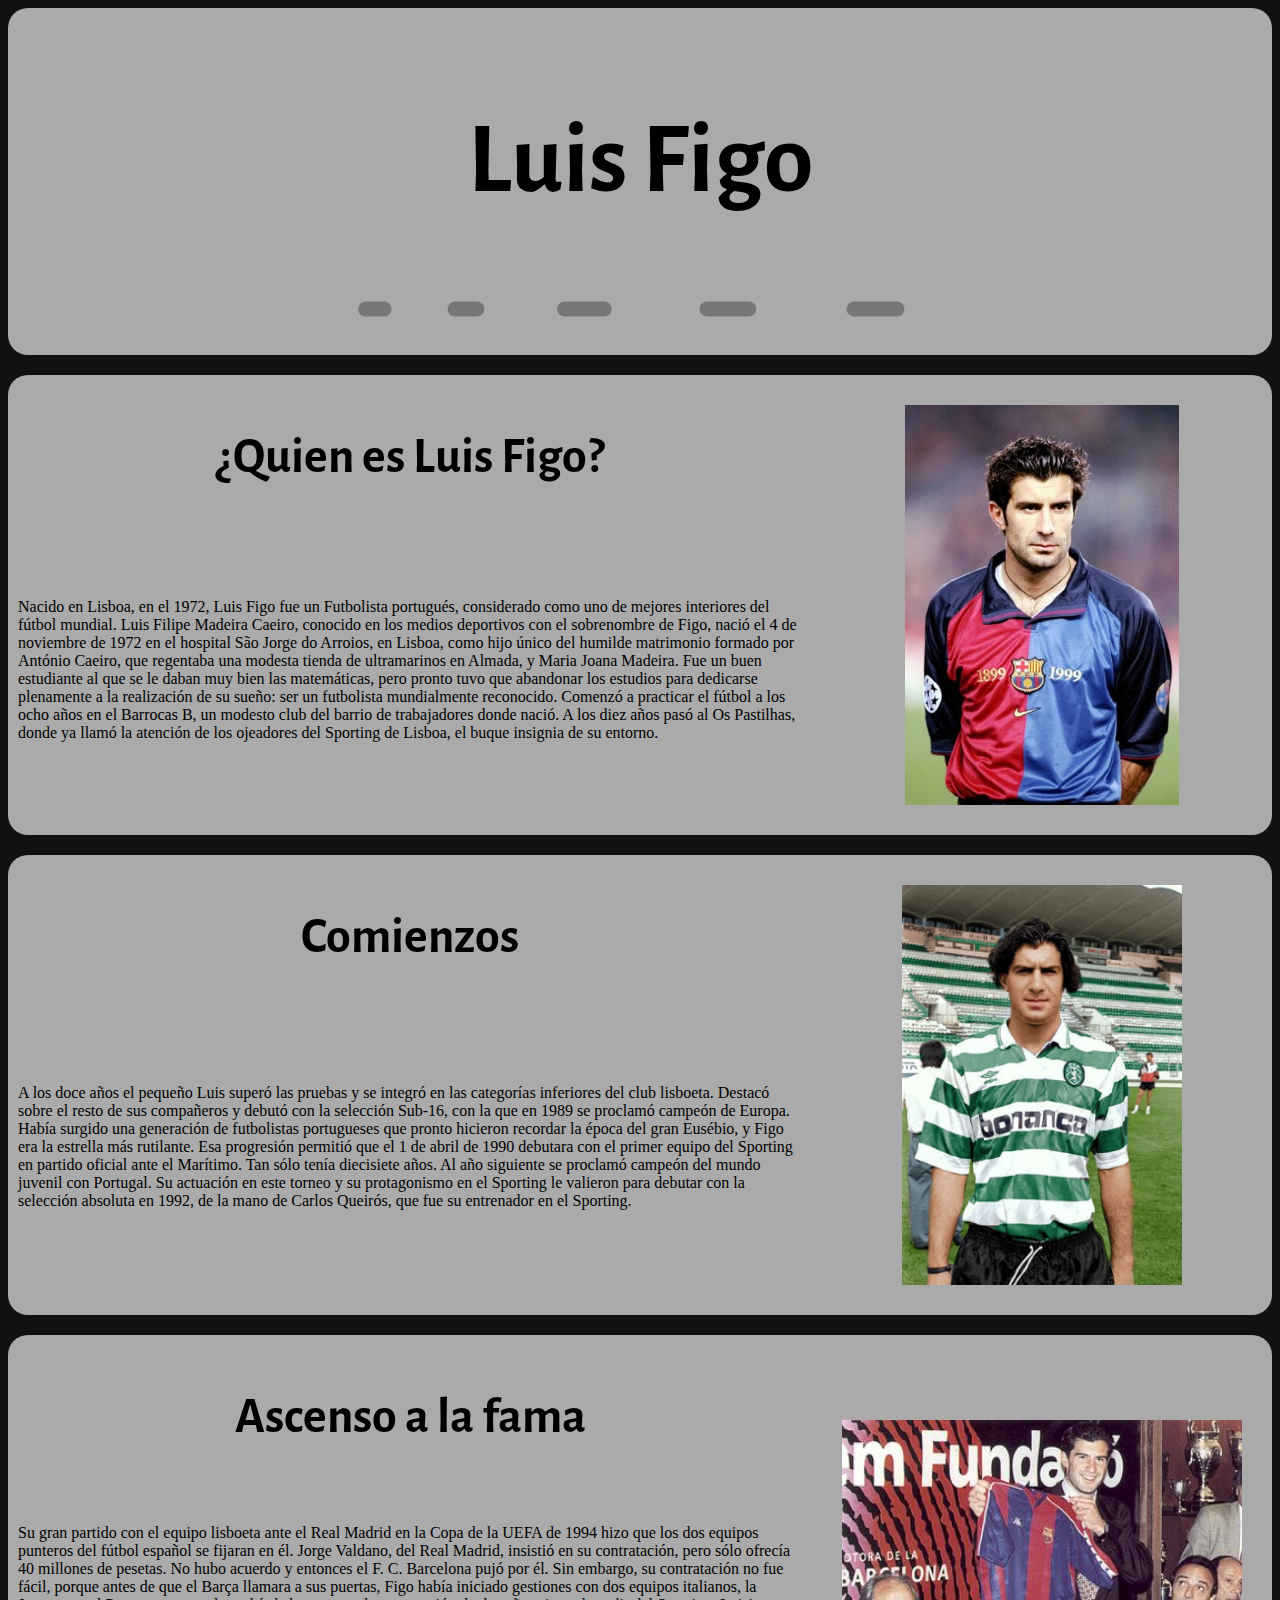
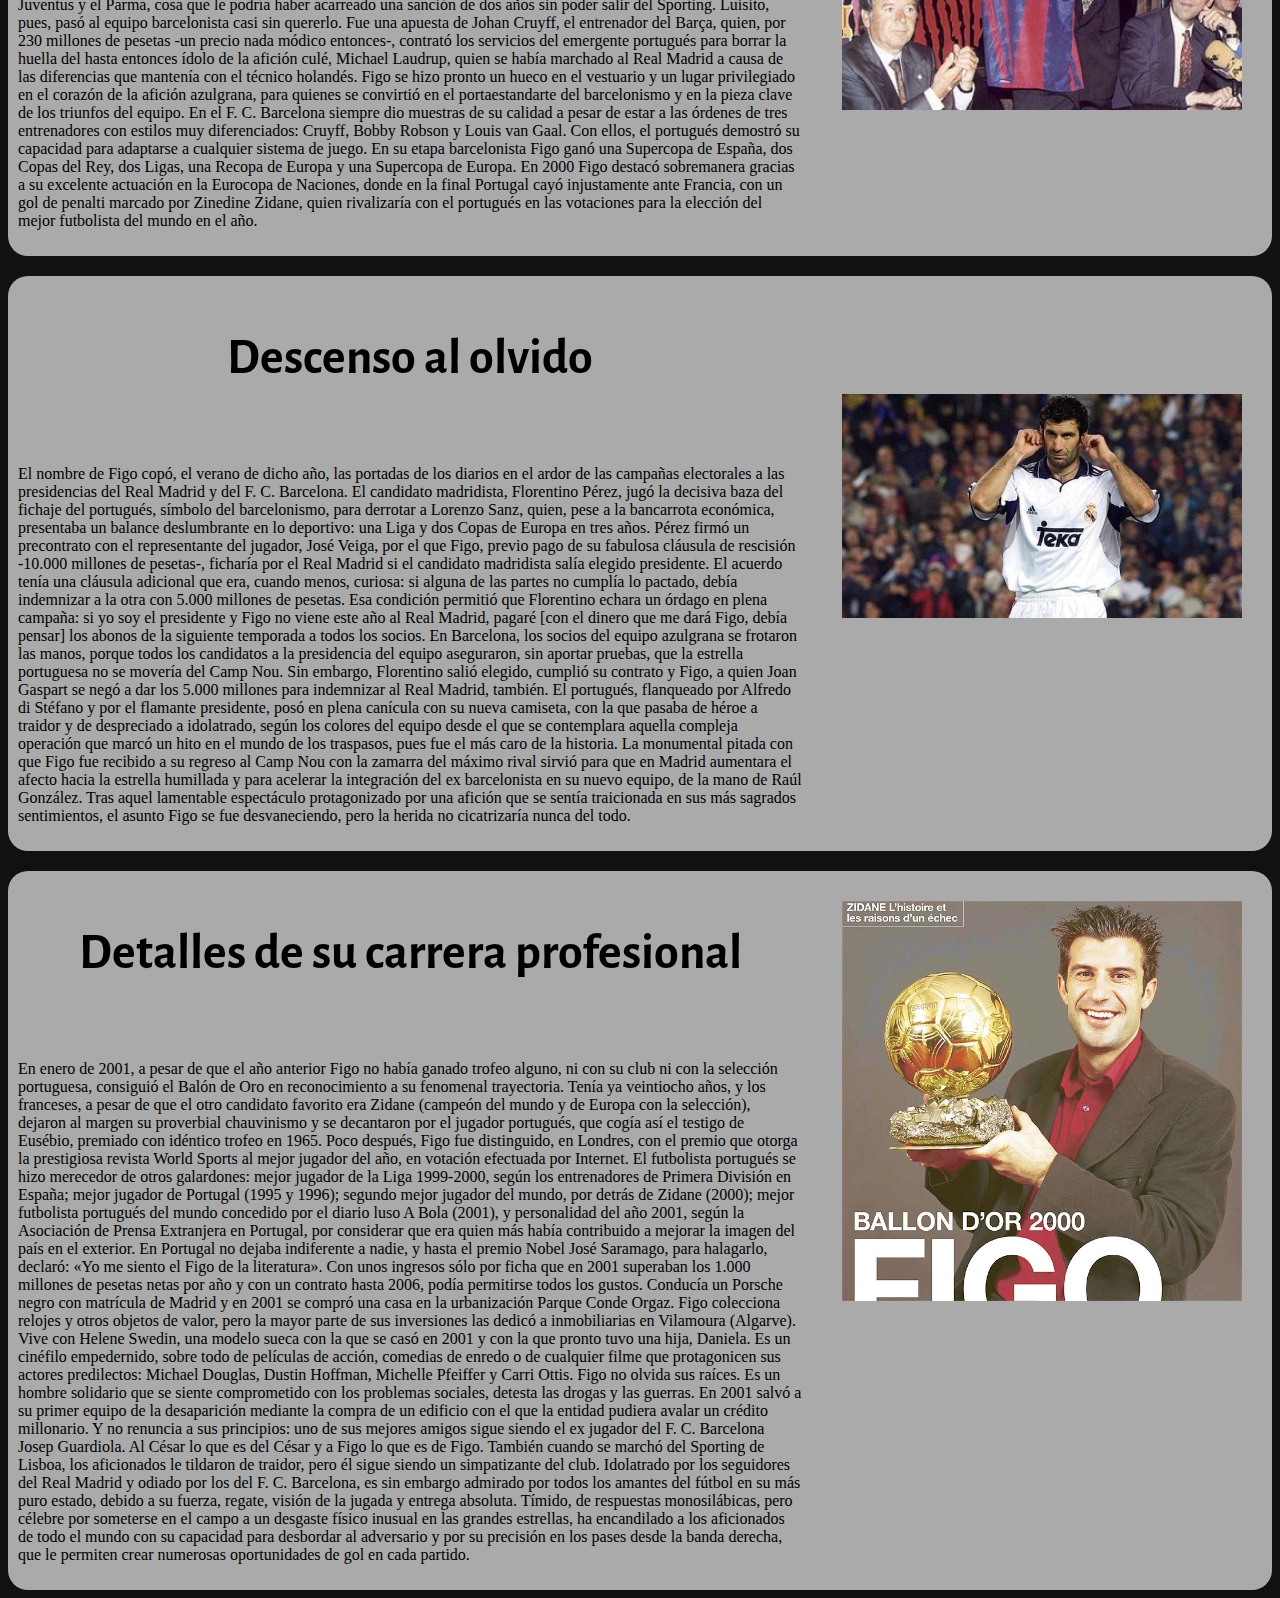
<file: index.html>
<!DOCTYPE html5>
<html>
    <head>
        <link rel="stylesheet" href="header.css" />
        <link rel="stylesheet" href="articles.css" />
        <meta charset="utf-8" />
        <meta name="keywords" content="figo, luis figo, vida de figo" />

        <link rel="preconnect" href="https://fonts.googleapis.com">
        <link rel="preconnect" href="https://fonts.gstatic.com" crossorigin>
        <link href="https://fonts.googleapis.com/css2?family=Alegreya+Sans:ital@1&display=swap" rel="stylesheet"> 
        <title>¿Luis Figo, heroe o villano?</title>
    </head>
    <body>
        <header class="header">
            <h1 class="header__title">Luis Figo</h1>
            <nav class="header__nav">
                <a href="#article-quien-es" class="header__nav__elements"
                    >Quien es?</a
                >
                <a href="#article-comienzos" class="header__nav__elements"
                    >Comienzos</a
                >
                <a
                    href="#article-ascenso-a-la-fama"
                    class="header__nav__elements"
                    >Ascenso a la fama</a
                >
                <a href="#descenso-al-olvido" class="header__nav__elements"
                    >Descenso al olvido</a
                >
                <a

                    href="#article-detalles-de-su-carrera"
                    class="header__nav__elements"
                    >Carrera Profesional</a
                >
            </nav>
        </header>
    </body>

    <article id="article-quien-es" class="article-quien-es">
        <section class="article-quien-es__section">
            <h2 class="article-quien-es__section__title grid-section-element">
                ¿Quien es Luis Figo?
            </h2>
            <p class="article-quien-es__section__paraph grid-section-element">
                Nacido en Lisboa, en el 1972, Luis Figo fue un Futbolista
                portugués, considerado como uno de mejores interiores del fútbol
                mundial. Luis Filipe Madeira Caeiro, conocido en los medios
                deportivos con el sobrenombre de Figo, nació el 4 de noviembre
                de 1972 en el hospital São Jorge do Arroios, en Lisboa, como
                hijo único del humilde matrimonio formado por António Caeiro,
                que regentaba una modesta tienda de ultramarinos en Almada, y
                Maria Joana Madeira. Fue un buen estudiante al que se le daban
                muy bien las matemáticas, pero pronto tuvo que abandonar los
                estudios para dedicarse plenamente a la realización de su sueño:
                ser un futbolista mundialmente reconocido. Comenzó a practicar
                el fútbol a los ocho años en el Barrocas B, un modesto club del
                barrio de trabajadores donde nació. A los diez años pasó al Os
                Pastilhas, donde ya llamó la atención de los ojeadores del
                Sporting de Lisboa, el buque insignia de su entorno.
            </p>
            <img
                src="images/quien-es.jpeg"
                alt="No se ha encontrado la imagen ... "
                class="article-quien-es__section__img grid-section-element"
            />
        </section>
    </article>

    <article id="article-comienzos" class="article-comienzos">
        <section class="article-comienzos__section">
            <h2 class="article-comienzos__section__title grid-section-element">Comienzos</h2>
            <p class="article-comienzos__section__paraph grid-section-element">
                A los doce años el pequeño Luis superó las pruebas y se integró
                en las categorías inferiores del club lisboeta. Destacó sobre el
                resto de sus compañeros y debutó con la selección Sub-16, con la
                que en 1989 se proclamó campeón de Europa. Había surgido una
                generación de futbolistas portugueses que pronto hicieron
                recordar la época del gran Eusébio, y Figo era la estrella más
                rutilante. Esa progresión permitió que el 1 de abril de 1990
                debutara con el primer equipo del Sporting en partido oficial
                ante el Marítimo. Tan sólo tenía diecisiete años. Al año
                siguiente se proclamó campeón del mundo juvenil con Portugal. Su
                actuación en este torneo y su protagonismo en el Sporting le
                valieron para debutar con la selección absoluta en 1992, de la
                mano de Carlos Queirós, que fue su entrenador en el Sporting.
            </p>
            <img
                src="images/comienzos.jpg"
                alt="No se ha encontrado la imagen ... "
                class="article-comienzos__section__img grid-section-element"
            />
        </section>
    </article>

    <article id="article-ascenso-a-la-fama" class="article-ascenso-a-la-fama">
        <section class="article-ascenso-a-la-fama__section">
            <h2 class="article-ascenso-a-la-fama__section__title grid-section-element">
                Ascenso a la fama
            </h2>
            <p class="article-ascenso-a-la-fama__section__paraph grid-section-element">
                Su gran partido con el equipo lisboeta ante el Real Madrid en la
                Copa de la UEFA de 1994 hizo que los dos equipos punteros del
                fútbol español se fijaran en él. Jorge Valdano, del Real Madrid,
                insistió en su contratación, pero sólo ofrecía 40 millones de
                pesetas. No hubo acuerdo y entonces el F. C. Barcelona pujó por
                él. Sin embargo, su contratación no fue fácil, porque antes de
                que el Barça llamara a sus puertas, Figo había iniciado
                gestiones con dos equipos italianos, la Juventus y el Parma,
                cosa que le podría haber acarreado una sanción de dos años sin
                poder salir del Sporting. Luisito, pues, pasó al equipo
                barcelonista casi sin quererlo. Fue una apuesta de Johan Cruyff,
                el entrenador del Barça, quien, por 230 millones de pesetas -un
                precio nada módico entonces-, contrató los servicios del
                emergente portugués para borrar la huella del hasta entonces
                ídolo de la afición culé, Michael Laudrup, quien se había
                marchado al Real Madrid a causa de las diferencias que mantenía
                con el técnico holandés. Figo se hizo pronto un hueco en el
                vestuario y un lugar privilegiado en el corazón de la afición
                azulgrana, para quienes se convirtió en el portaestandarte del
                barcelonismo y en la pieza clave de los triunfos del equipo. En
                el F. C. Barcelona siempre dio muestras de su calidad a pesar de
                estar a las órdenes de tres entrenadores con estilos muy
                diferenciados: Cruyff, Bobby Robson y Louis van Gaal. Con ellos,
                el portugués demostró su capacidad para adaptarse a cualquier
                sistema de juego. En su etapa barcelonista Figo ganó una
                Supercopa de España, dos Copas del Rey, dos Ligas, una Recopa de
                Europa y una Supercopa de Europa. En 2000 Figo destacó
                sobremanera gracias a su excelente actuación en la Eurocopa de
                Naciones, donde en la final Portugal cayó injustamente ante
                Francia, con un gol de penalti marcado por Zinedine Zidane,
                quien rivalizaría con el portugués en las votaciones para la
                elección del mejor futbolista del mundo en el año.
            </p>
            <img
                src="images/ascenso-a-la-fama.jpg"
                alt="No se ha encontrado la imagen ..."
                class="article-ascenso-a-la-fama__section__img grid-section-element"
            />
        </section>
    </article>

    <article id="descenso-al-olvido" class="article-descenso-al-olvido">
        <section class="article-descenso-al-olvido__section">
            <h2 class="article-descenso-al-olvido__section__title grid-section-element">
                Descenso al olvido
            </h2>
            <p class="article-descenso-al-olvido__section__paraph grid-section-element">
                El nombre de Figo copó, el verano de dicho año, las portadas de
                los diarios en el ardor de las campañas electorales a las
                presidencias del Real Madrid y del F. C. Barcelona. El candidato
                madridista, Florentino Pérez, jugó la decisiva baza del fichaje
                del portugués, símbolo del barcelonismo, para derrotar a Lorenzo
                Sanz, quien, pese a la bancarrota económica, presentaba un
                balance deslumbrante en lo deportivo: una Liga y dos Copas de
                Europa en tres años. Pérez firmó un precontrato con el
                representante del jugador, José Veiga, por el que Figo, previo
                pago de su fabulosa cláusula de rescisión -10.000 millones de
                pesetas-, ficharía por el Real Madrid si el candidato madridista
                salía elegido presidente. El acuerdo tenía una cláusula
                adicional que era, cuando menos, curiosa: si alguna de las
                partes no cumplía lo pactado, debía indemnizar a la otra con
                5.000 millones de pesetas. Esa condición permitió que Florentino
                echara un órdago en plena campaña: si yo soy el presidente y
                Figo no viene este año al Real Madrid, pagaré [con el dinero que
                me dará Figo, debía pensar] los abonos de la siguiente temporada
                a todos los socios. En Barcelona, los socios del equipo
                azulgrana se frotaron las manos, porque todos los candidatos a
                la presidencia del equipo aseguraron, sin aportar pruebas, que
                la estrella portuguesa no se movería del Camp Nou. Sin embargo,
                Florentino salió elegido, cumplió su contrato y Figo, a quien
                Joan Gaspart se negó a dar los 5.000 millones para indemnizar al
                Real Madrid, también. El portugués, flanqueado por Alfredo di
                Stéfano y por el flamante presidente, posó en plena canícula con
                su nueva camiseta, con la que pasaba de héroe a traidor y de
                despreciado a idolatrado, según los colores del equipo desde el
                que se contemplara aquella compleja operación que marcó un hito
                en el mundo de los traspasos, pues fue el más caro de la
                historia. La monumental pitada con que Figo fue recibido a su
                regreso al Camp Nou con la zamarra del máximo rival sirvió para
                que en Madrid aumentara el afecto hacia la estrella humillada y
                para acelerar la integración del ex barcelonista en su nuevo
                equipo, de la mano de Raúl González. Tras aquel lamentable
                espectáculo protagonizado por una afición que se sentía
                traicionada en sus más sagrados sentimientos, el asunto Figo se
                fue desvaneciendo, pero la herida no cicatrizaría nunca del
                todo.
            </p>
            <img
                src="images/descenso-al-olvido.jpg"
                alt="No se ha encontrado la imagen ..."
                class="article-descenso-al-olvido__section__img grid-section-element"
            />
        </section>
    </article>

    <article id="article-detalles-de-su-carrera" class="article-detalles-de-su-carrera">
        <section class="article-detalles-de-su-carrera__section">
            <h2 class="article-detalles-de-su-carrera__section__title grid-section-element">
                Detalles de su carrera profesional
            </h2>
            <p class="article-detalles-de-su-carrera__section__paraph grid-section-element">
                En enero de 2001, a pesar de que el año anterior Figo no había
                ganado trofeo alguno, ni con su club ni con la selección
                portuguesa, consiguió el Balón de Oro en reconocimiento a su
                fenomenal trayectoria. Tenía ya veintiocho años, y los
                franceses, a pesar de que el otro candidato favorito era Zidane
                (campeón del mundo y de Europa con la selección), dejaron al
                margen su proverbial chauvinismo y se decantaron por el jugador
                portugués, que cogía así el testigo de Eusébio, premiado con
                idéntico trofeo en 1965. Poco después, Figo fue distinguido, en
                Londres, con el premio que otorga la prestigiosa revista World
                Sports al mejor jugador del año, en votación efectuada por
                Internet. El futbolista portugués se hizo merecedor de otros
                galardones: mejor jugador de la Liga 1999-2000, según los
                entrenadores de Primera División en España; mejor jugador de
                Portugal (1995 y 1996); segundo mejor jugador del mundo, por
                detrás de Zidane (2000); mejor futbolista portugués del mundo
                concedido por el diario luso A Bola (2001), y personalidad del
                año 2001, según la Asociación de Prensa Extranjera en Portugal,
                por considerar que era quien más había contribuido a mejorar la
                imagen del país en el exterior. En Portugal no dejaba
                indiferente a nadie, y hasta el premio Nobel José Saramago, para
                halagarlo, declaró: «Yo me siento el Figo de la literatura». Con
                unos ingresos sólo por ficha que en 2001 superaban los 1.000
                millones de pesetas netas por año y con un contrato hasta 2006,
                podía permitirse todos los gustos. Conducía un Porsche negro con
                matrícula de Madrid y en 2001 se compró una casa en la
                urbanización Parque Conde Orgaz. Figo colecciona relojes y otros
                objetos de valor, pero la mayor parte de sus inversiones las
                dedicó a inmobiliarias en Vilamoura (Algarve). Vive con Helene
                Swedin, una modelo sueca con la que se casó en 2001 y con la que
                pronto tuvo una hija, Daniela. Es un cinéfilo empedernido, sobre
                todo de películas de acción, comedias de enredo o de cualquier
                filme que protagonicen sus actores predilectos: Michael Douglas,
                Dustin Hoffman, Michelle Pfeiffer y Carri Ottis. Figo no olvida
                sus raíces. Es un hombre solidario que se siente comprometido
                con los problemas sociales, detesta las drogas y las guerras. En
                2001 salvó a su primer equipo de la desaparición mediante la
                compra de un edificio con el que la entidad pudiera avalar un
                crédito millonario. Y no renuncia a sus principios: uno de sus
                mejores amigos sigue siendo el ex jugador del F. C. Barcelona
                Josep Guardiola. Al César lo que es del César y a Figo lo que es
                de Figo. También cuando se marchó del Sporting de Lisboa, los
                aficionados le tildaron de traidor, pero él sigue siendo un
                simpatizante del club. Idolatrado por los seguidores del Real
                Madrid y odiado por los del F. C. Barcelona, es sin embargo
                admirado por todos los amantes del fútbol en su más puro estado,
                debido a su fuerza, regate, visión de la jugada y entrega
                absoluta. Tímido, de respuestas monosilábicas, pero célebre por
                someterse en el campo a un desgaste físico inusual en las
                grandes estrellas, ha encandilado a los aficionados de todo el
                mundo con su capacidad para desbordar al adversario y por su
                precisión en los pases desde la banda derecha, que le permiten
                crear numerosas oportunidades de gol en cada partido.
            </p>
            <img
                src="images/detalles-de-su-carrera.jpg"
                alt="No se ha encontrado la imagen ..."
                class="article-detalles-de-su-carrera__section__img grid-section-element"
            />
        </section>
    </article>
</html>
</file>
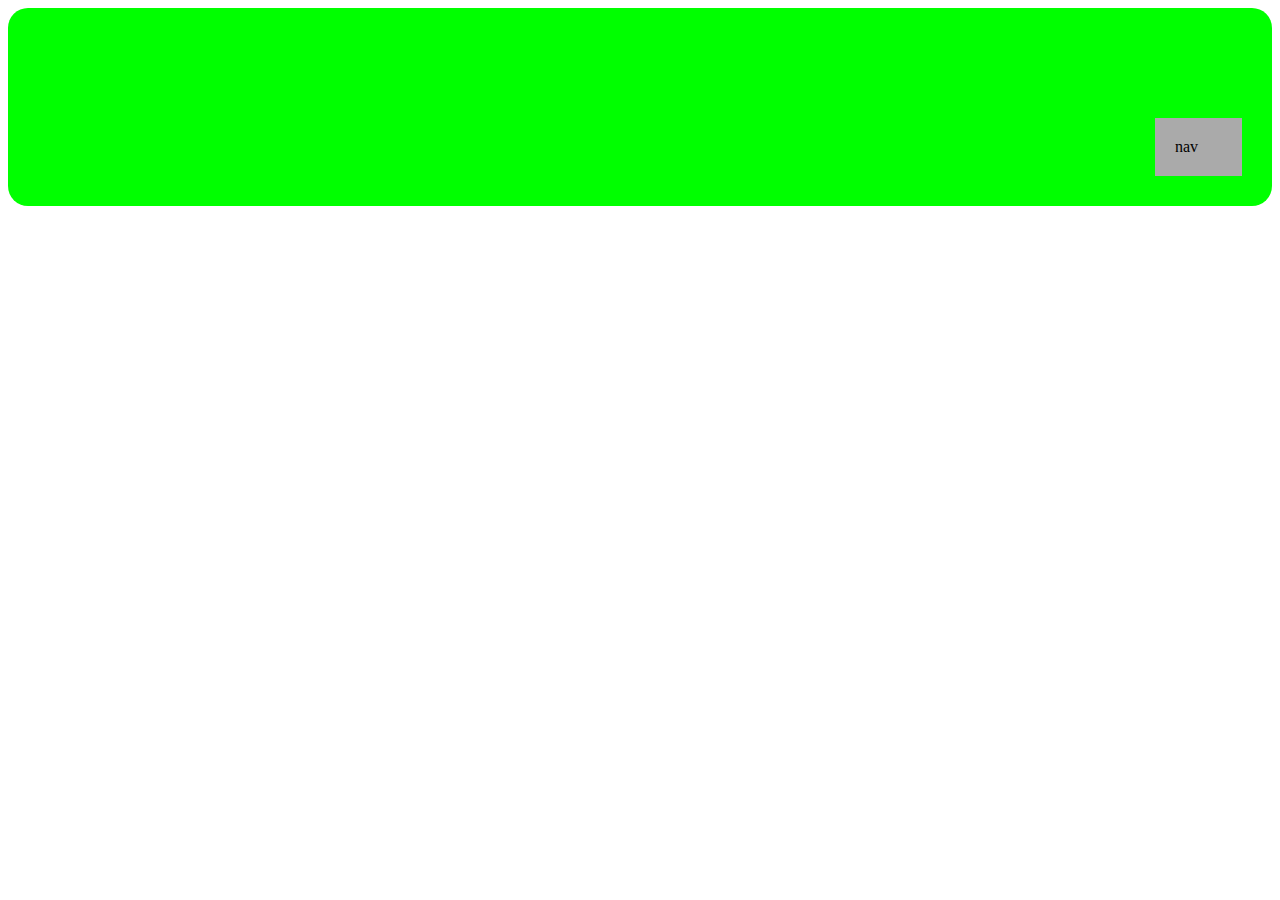
<file: pruebas/index.html>
<!DOCTYPE html>
<html>
    <head>
        <link rel="stylesheet" href="styles.css">
        <meta charset="utf-8">
        <title>prueba</title>
    </head>
    <body>
        <div class="grid-container">
            <div class="grid-container__title"> titulo</div>
            <div class="grid-container__content"> content</div>
            <div class="grid-container__nav"> nav</div>
        </div>
    </body>
</html>
</file>
<file: header.css>
body{
    --base-color : #aaa;
    --title-color : #777;
    --base-padding:10px;
    --base-border-radius : 20px;
}

.header{
    background-color: var(--base-color);
    padding: 2vw;
    display: flex;
    flex-direction: column;
    align-items: center;
    border-radius: 20px;
}

h1, h2 {
    font-family:'Alegreya Sans', sans-serif; ;
}

h2{
    font-size: 50px;
}

h1{
    font-size: 100px;

}

.header__nav{
    display: flex;
    flex-wrap: wrap;
    justify-content: center;
    align-items: center;
}

.header__nav__elements{
    text-decoration: none;
    color: #000;
    background-color: var(--title-color);
    padding: 10px;
    border-radius: var(--base-border-radius);
    user-select: none;
    transition: transform .5s, color .5s;
    margin: 2px;
    color:var(--title-color);
    transform: scale(.4,.4);
}


.header__nav__elements:hover{
    color: #000;
    transform: scale(1.2,1.2);
}
</file>
<file: articles.css>
body {
    --articles-color: #0af;
    --images-width: 400px;
    --images-height: 400px;
    scroll-behavior: smooth;
    background-color: #111;
}

section {
    display: grid;
    background-color: var(--base-color);
    border-radius: var(--base-border-radius);
    grid-template-areas:
        "title title img"
        "cont cont img"
        "cont cont img";
    gap: 20px;
    padding: var(--base-padding);
    margin-top: 20px;
}

section > h2 {
    grid-area: title;
    text-align: center;
}
section > p {
    grid-area: cont;
}
section > img {
    grid-area: img;
}

.grid-section-element{
    transition: padding .5s;
}

.grid-section-element:hover{
    padding : 20px;
}

img {
    width: var(--images-width);
    height: var(--images-height);
    object-fit: contain;
    margin : 20px;
}



@media (min-width:0px)and (max-width:850px){
    section {
        grid-template-areas:
            "title title title"
                "cont cont cont"
            ". img .";
        justify-content: center;
        align-items: center;
    }
    body{
        --images-width : 300px;
        --images-height : 300px;
    }

    h1{
        font-size : 70px;
    }
    h2{
        font-size: 50px;
    }
}
</file>
<file: pruebas/styles.css>
.grid-container{
    padding : 30px;
    background-color: #0f0;
    border-radius: 20px;
    display: grid;
    grid-template-columns: repeat(3,1fr);
    grid-template-rows: repeat(3,1fr);
    gap : 20px;
    grid-template-areas :   "title" "cont"  "nav"
                            "title" "cont"   "nav"
                            "title" "cont"   "nav";
}

.grid-container > *{
    background-color: #aaa;
    padding : 20px;
}

.grid-container__title{
    grid-area: title;
}
.grid-container__content{
    grid-area: cont;
}
.grid-container__nav{
    grid-area: nav;
}
</file>
